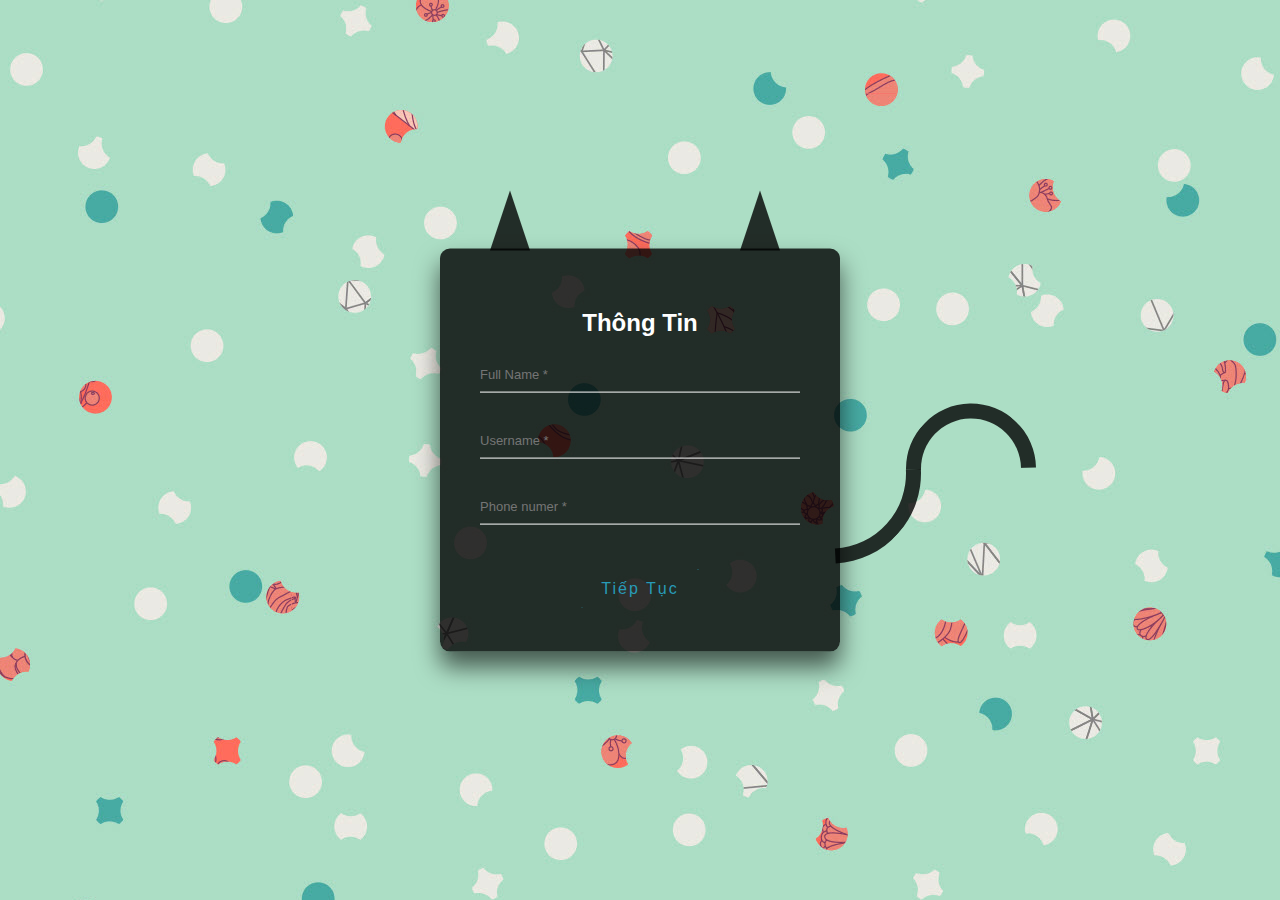
<file: index.html>
<!DOCTYPE html>
<html lang="en">
<head>
    <meta charset="UTF-8">
    <meta http-equiv="X-UA-Compatible" content="IE=edge">
    <meta name="viewport" content="width=device-width, initial-scale=1.0">
    <title>Webleb</title>
    <link rel="stylesheet" href="index.css">
</head>
<body style="display:flex; align-items:center; justify-content:center;">
<div class="login-page">
  <div class="form">
    <div class="triangle1"></div>
    <div class="triangle2"></div>
    <div class="tail">
      <div class="tail1"></div>
      <div class="tail2"></div>
    </div>
    <form class="register-form">
      <h2>Thông Tin</h2>
      <input type="text" id="fullName" placeholder="Full Name *" required/>
      <span class="error-message" id="fullNameError" style="color: red; display: none; text-align: left;">Please enter your full name.</span>
      <input type="text" id="username" placeholder="Username *" required/>
      <span class="error-message" id="usernameError" style="color: red; display: none; text-align: left;">Please enter a username.</span>
      <input type="number" id="phone" placeholder="Phone numer *" required/>
      <span class="error-message" id="passwordError" style="color: red; display: none; text-align: left;">Please enter a phone number.</span>
      <a class="btn create-account-link" href="index1.html" onclick="validateForm()">
        <span></span>
        <span></span>
        <span></span>
        <span></span>
        Tiếp Tục
      </a>
      <!--<p class="message">Already registered? <a href="#" class="sign-in-link">Sign In</a></p>-->
    </form>
    
  </div>
</div>
<script src="https://code.jquery.com/jquery-3.6.0.min.js"></script>
<script src="index.js"></script>
</body>
</html>
</file>
<file: index.css>
html {
 height: 100%;
}
body{
 margin:0;
 padding:0;
 font-family: Arial, Helvetica, sans-serif;
 background-image: url(images/cute-background-hd_115830959.jpg);
}
.login-page {
  width: 400px;
  padding: 8% 0 0;
  margin: auto;
}
.form {
  position: relative;
  z-index: 1;
  text-align: center;
  position: absolute;
  top: 50%;
  left: 50%;
  width: 400px;
  padding: 40px;
  transform: translate(-50%, -50%);
  background: rgba(0,0,0,.8);
  box-sizing: border-box;
  box-shadow: 0 15px 25px rgba(0,0,0,.6);
  border-radius: 10px;
}
.triangle1 {
  position: absolute;
  top: -58px;
  left: 50px;
  border-left: 20px solid transparent;
  border-right: 20px solid transparent;
  border-bottom: 60px solid rgba(0,0,0,.8);
  transform-origin: bottom;
  animation: rotate1 infinite 2s linear;
}
.triangle2 {
  position: absolute;
  top: -58px;
  left: 300px;
  border-left: 20px solid transparent;
  border-right: 20px solid transparent;
  border-bottom: 60px solid rgba(0,0,0,.8);
  transform-origin: bottom;
  animation: rotate2 infinite 2s linear;
}
.tail {
  position: absolute;
  right: 3px;
  bottom: 3rem;
  transform-origin: left;
  animation: rotate infinite 2s linear;
}
@keyframes rotate {
  0% {
    transform: rotate(0deg);
  }
  50% {
    transform: rotate(5deg);
  }
  100% {
    transform: rotate(0deg);
  }
}
@keyframes rotate1 {
  0% {
    transform: rotate(0deg);
  }
  25% {
    transform: rotate(5deg);
  }
  50% {
    transform: rotate(0deg);
  }
  75% {
    transform: rotate(-5deg);
  }
  100% {
    transform: rotate(0deg);
  }
}
@keyframes rotate2 {
  0% {
    transform: rotate(0deg);
  }
  25% {
    transform: rotate(-5deg);
  }
  50% {
    transform: rotate(0deg);
  }
  75% {
    transform: rotate(5deg);
  }
  100% {
    transform: rotate(0deg);
  }
}
.tail1 {
  position: absolute;
    right: -199px;
    bottom: 70px;
    width: 100px;
    height: 100px;
    border: 15px solid rgba(0,0,0,.8);
    border-bottom-color: transparent;
    border-left-color: transparent;
    transform: rotate(314deg);
    border-radius: 50%;
}
.tail2 {
  
    position: absolute;
    right: -84px;
    bottom: 40px;
    width: 150px;
    height: 150px;
    border: 15px solid rgba(0,0,0,.8);
    border-bottom-color: transparent;
    border-left-color: transparent;
    border-right-color: transparent;
    transform: rotate(132deg);
    border-radius: 50%;
}
.form input {
 width: 100%;
 padding: 10px 0;
 font-size: 13px;
 color: #fff;
 margin-bottom: 30px;
 border: none;
 border-bottom: 1px solid #fff;
 outline: none;
 background: transparent;
  
}

h2{
 color:white;
}


.form .message {
  margin: 15px 0 0;
  color: #b3b3b3;
  font-size: 12px;
}
.form .message a {
  color: #289bb8;
  text-decoration: none;
}
.form .register-form {
  display: block;
}
.btn {
  position: relative;
  display: inline-block;
  padding: 10px 20px;
  color: #289bb8;
  font-size: 16px;
  text-decoration: none;
  overflow: hidden;
  transition: .5s;
  margin-top: 15px;
  letter-spacing: 2px
}
.btn:hover {
  background: #289bb8;
  color: #fff;
  border-radius: 5px;
  box-shadow: 0 0 5px #289bb8,
              0 0 25px #289bb8,
              0 0 50px #289bb8,
              0 0 100px #289bb8;
}

.btn span {
  position: absolute;
  display: block;
}

.btn span:nth-child(1) {
  top: 0;
  left: -100%;
  width: 100%;
  height: 2px;
  background: linear-gradient(90deg, transparent, #289bb8);
  animation: btn-anim1 1s linear infinite;
}

@keyframes btn-anim1 {
  0% {
    left: -100%;
  }
  50%,100% {
    left: 100%;
  }
}

.btn span:nth-child(2) {
  top: -100%;
  right: 0;
  width: 2px;
  height: 100%;
  background: linear-gradient(180deg, transparent, #289bb8);
  animation: btn-anim2 1s linear infinite;
  animation-delay: .25s
}

@keyframes btn-anim2 {
  0% {
    top: -100%;
  }
  50%,100% {
    top: 100%;
  }
}

.btn span:nth-child(3) {
  bottom: 0;
  right: -100%;
  width: 100%;
  height: 2px;
  background: linear-gradient(270deg, transparent, #289bb8);
  animation: btn-anim3 1s linear infinite;
  animation-delay: .5s
}

@keyframes btn-anim3 {
  0% {
    right: -100%;
  }
  50%,100% {
    right: 100%;
  }
}

.btn span:nth-child(4) {
  bottom: -100%;
  left: 0;
  width: 2px;
  height: 100%;
  background: linear-gradient(360deg, transparent, #289bb8);
  animation: btn-anim4 1s linear infinite;
  animation-delay: .75s
}

@keyframes btn-anim4 {
  0% {
    bottom: -100%;
  }
  50%,100% {
    bottom: 100%;
  }
}
@media (max-width:800px) {
  .tail {
    display: none;
  }
}
</file>
